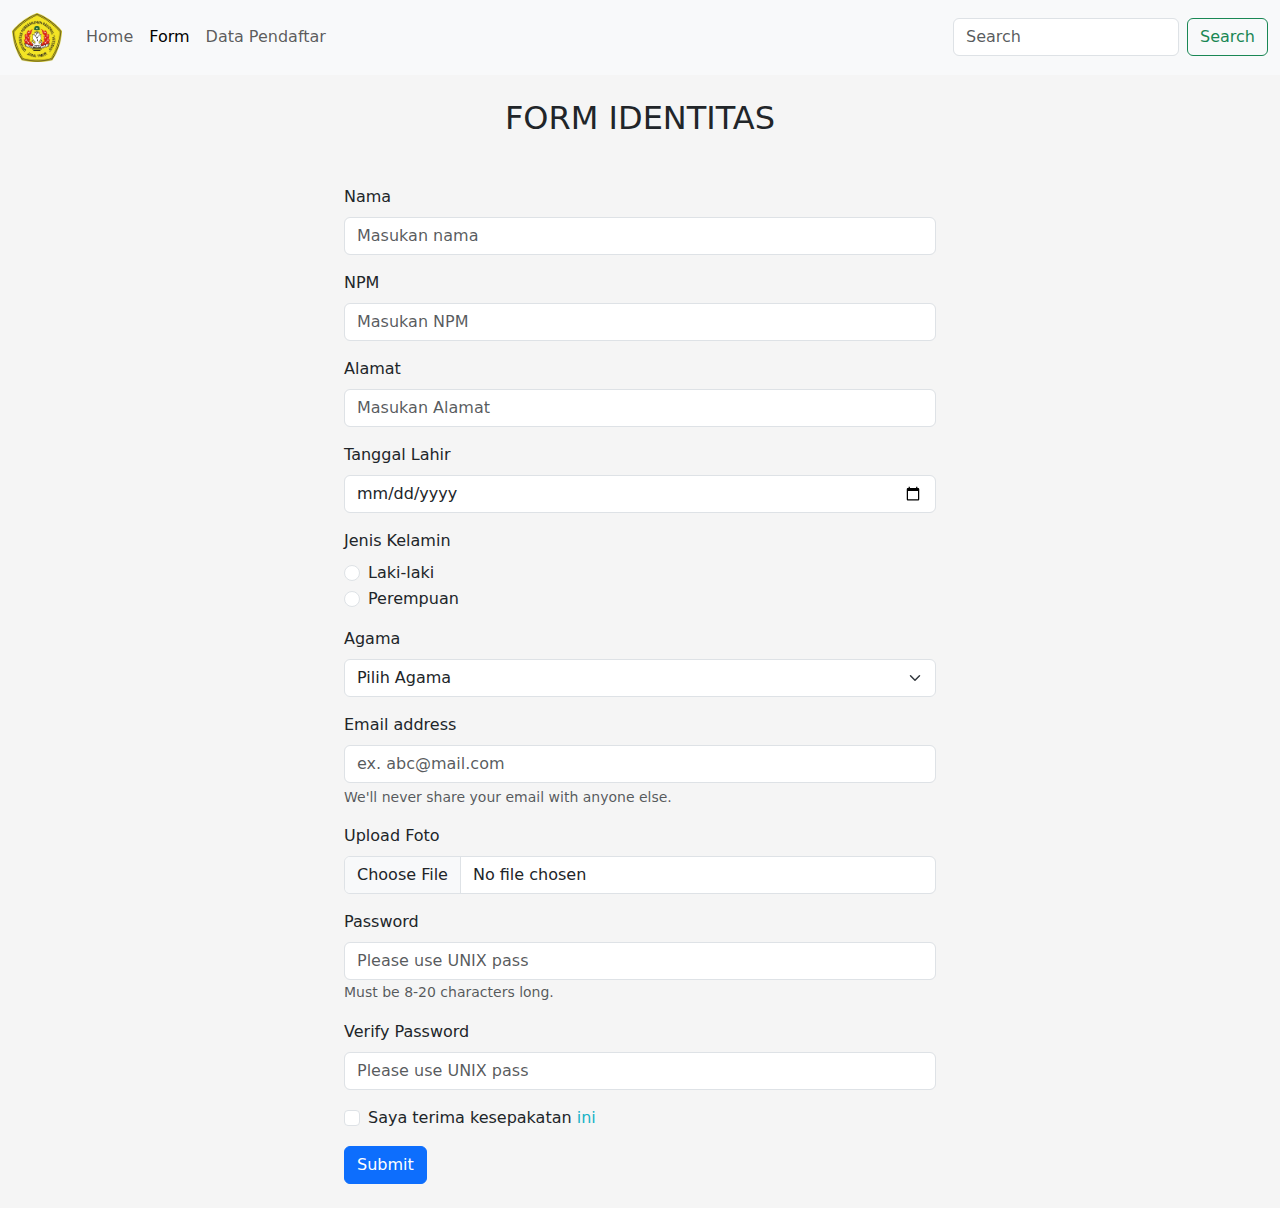
<file: form.html>
<!DOCTYPE html>
<html lang="en">
  <head>
    <meta charset="UTF-8" />
    <meta http-equiv="X-UA-Compatible" content="IE=edge" />
    <meta name="viewport" content="width=device-width, initial-scale=1.0" />
    <link rel="stylesheet" href="https://cdn.jsdelivr.net/npm/bootstrap@5.0.2/dist/css/bootstrap.min.css" />
    <link rel="stylesheet" href="https://cdnjs.cloudflare.com/ajax/libs/font-awesome/6.3.0/css/all.min.css" />
    <link rel="stylesheet" href="style.css" />
    <title>Form</title>
  </head>
  <body>
    <nav class="navbar navbar-expand-lg navbar-light bg-light">
      <div class="container-fluid">
        <button class="navbar-toggler" type="button" data-bs-toggle="collapse" data-bs-target="#navbarTogglerDemo03" aria-controls="navbarTogglerDemo03" aria-expanded="false" aria-label="Toggle navigation">
          <span class="navbar-toggler-icon"></span>
        </button>
        <a class="navbar-brand" href="index.html"><img style="width: 50px" src="img/logo/logoupnbaru.png" /> </a>
        <div class="collapse navbar-collapse" id="navbarTogglerDemo03">
          <ul class="navbar-nav me-auto mb-2 mb-lg-0">
            <li class="nav-item">
              <a class="nav-link" aria-current="page" href="index.html">Home</a>
            </li>
            <li class="nav-item">
              <a class="nav-link active" href="form.html">Form</a>
            </li>
            <li class="nav-item">
              <a class="nav-link" href="table.html">Data Pendaftar</a>
            </li>
          </ul>
          <form class="d-flex">
            <input class="form-control me-2" type="search" placeholder="Search" aria-label="Search" />
            <button class="btn btn-outline-success" type="submit">Search</button>
          </form>
        </div>
      </div>
    </nav>
    <h2 class="text-center my-4">FORM IDENTITAS</h2>
    <form class="container w-50 p-4">
      <!-- input nama -->
      <div class="mb-3">
        <label for="nama" class="form-label">Nama</label>
        <input type="text" class="form-control" id="formNama" aria-describedby="formNama" placeholder="Masukan nama" required />
      </div>
      <!-- END input nama -->
      <!-- input npm -->
      <div class="mb-3">
        <label for="npm" class="form-label">NPM</label>
        <input type="number" step="1" pattern="^[-/d]/d*$" class="form-control" id="formNPM" aria-describedby="formNPM" placeholder="Masukan NPM" required />
      </div>
      <!-- END input npm -->
      <!-- input alamat -->
      <div class="mb-3">
        <label for="alamat" class="form-label">Alamat</label>
        <input type="text" class="form-control" id="formAlamat" aria-describedby="formAlamat" placeholder="Masukan Alamat" required />
      </div>
      <!-- END input alamat -->
      <!-- input tanggal lahir -->
      <div class="mb-3">
        <label for="tgl-lahir" class="form-label">Tanggal Lahir</label>
        <input type="date" class="form-control" id="formTgl-lahir" aria-describedby="formTgl-lahir" required />
      </div>
      <!-- END input tanggal lahir -->
      <!-- input jenis kelamin -->
      <div class="mb-3">
        <label for="jk" class="form-label">Jenis Kelamin</label>
        <div class="form-check">
          <input class="form-check-input" type="radio" name="flexRadioDefault" id="flexRadioDefault1" required />
          <label class="form-check-label" for="flexRadioDefault1"> Laki-laki </label>
        </div>
        <div class="form-check">
          <input class="form-check-input" type="radio" name="flexRadioDefault" id="flexRadioDefault2" required />
          <label class="form-check-label" for="flexRadioDefault2"> Perempuan </label>
        </div>
      </div>
      <!-- END input jenis kelamin -->
      <!-- input agama -->
      <div class="mb-3">
        <label for="agama" class="form-label">Agama</label>
        <select class="form-select" aria-label="Default select example" required>
          <option selected>Pilih Agama</option>
          <option value="1">Islam</option>
          <option value="2">Kristen</option>
          <option value="3">Hindu</option>
          <option value="4">Budha</option>
          <option value="5">Konghucu</option>
        </select>
      </div>
      <!-- END input agama -->
      <!-- input email -->
      <div class="mb-3">
        <label for="exampleInputEmail1" class="form-label">Email address</label>
        <input type="email" class="form-control" id="exampleInputEmail1" aria-describedby="emailHelp" placeholder="ex. abc@mail.com" />
        <div id="emailHelp" class="form-text">We'll never share your email with anyone else.</div>
      </div>
      <!-- END input email -->
      <!-- input gambar -->
      <div class="mb-3">
        <label for="formFile" class="form-label">Upload Foto</label>
        <input class="form-control" type="file" id="formFile" required />
      </div>
      <!-- END input gambar -->
      <!-- input password-->
      <div class="mb-3">
        <label for="exampleInputPassword1" class="form-label">Password</label>
        <input type="password" class="form-control" id="exampleInputPassword1" placeholder="Please use UNIX pass" required />
        <div class="col-auto">
          <span id="passwordHelpInline" class="form-text"> Must be 8-20 characters long. </span>
        </div>
      </div>
      <!-- END input password-->
      <div class="mb-3">
        <label for="exampleInputPassword2" class="form-label">Verify Password</label>
        <input type="password" class="form-control" id="exampleInputPassword2" placeholder="Please use UNIX pass" required />
      </div>
      <!-- term -->
      <div class="mb-3 form-check">
        <input type="checkbox" class="form-check-input" id="exampleCheck1" required />
        <label class="form-check-label" for="exampleCheck1">Saya terima kesepakatan</label> <a style="text-decoration: none; color: rgb(24, 178, 198)" href="index.html">ini</a>
      </div>
      <!-- END term -->
      <button type="submit" class="btn btn-primary">Submit</button>
    </form>
    <script src="https://cdn.jsdelivr.net/npm/bootstrap@5.0.2/dist/js/bootstrap.bundle.min.js"></script>
  </body>
</html>
</file>
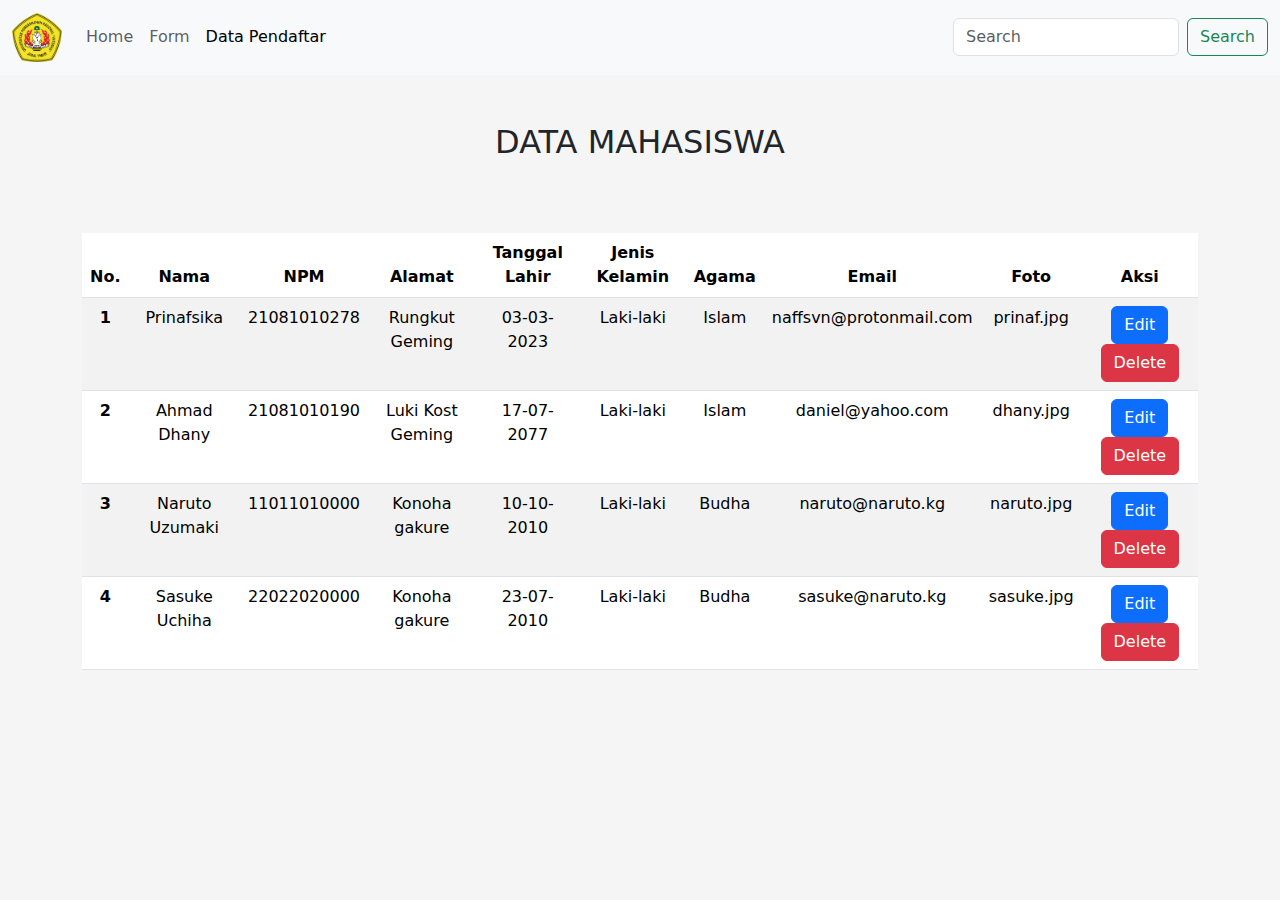
<file: table.html>
<!DOCTYPE html>
<html lang="en">
  <head>
    <meta charset="UTF-8" />
    <meta http-equiv="X-UA-Compatible" content="IE=edge" />
    <meta name="viewport" content="width=device-width, initial-scale=1.0" />
    <link rel="stylesheet" href="https://cdn.jsdelivr.net/npm/bootstrap@5.0.2/dist/css/bootstrap.min.css" />
    <link rel="stylesheet" href="style.css" />
    <title>Data Pendaftar</title>
  </head>
  <body>
    <nav class="navbar navbar-expand-lg navbar-light bg-light">
      <div class="container-fluid">
        <button class="navbar-toggler" type="button" data-bs-toggle="collapse" data-bs-target="#navbarTogglerDemo03" aria-controls="navbarTogglerDemo03" aria-expanded="false" aria-label="Toggle navigation">
          <span class="navbar-toggler-icon"></span>
        </button>
        <a class="navbar-brand" href="index.html"><img style="width: 50px" src="img/logo/logoupnbaru.png" /> </a>
        <div class="collapse navbar-collapse" id="navbarTogglerDemo03">
          <ul class="navbar-nav me-auto mb-2 mb-lg-0">
            <li class="nav-item">
              <a class="nav-link" aria-current="page" href="index.html">Home</a>
            </li>
            <li class="nav-item">
              <a class="nav-link" href="form.html">Form</a>
            </li>
            <li class="nav-item">
              <a class="nav-link active" href="table.html">Data Pendaftar</a>
            </li>
          </ul>
          <form class="d-flex">
            <input class="form-control me-2" type="search" placeholder="Search" aria-label="Search" />
            <button class="btn btn-outline-success" type="submit">Search</button>
          </form>
        </div>
      </div>
    </nav>
    <h2 style="text-align: center" class="my-5">DATA MAHASISWA</h2>
    <br />
    <!-- TABLE -->
    <div class="container-md table-responsive">
      <table class="table table-striped table-hover" style="text-align: center">
        <thead>
          <tr>
            <th scope="col">No.</th>
            <th scope="col">Nama</th>
            <th scope="col">NPM</th>
            <th scope="col">Alamat</th>
            <th scope="col">Tanggal Lahir</th>
            <th scope="col">Jenis Kelamin</th>
            <th scope="col">Agama</th>
            <th scope="col">Email</th>
            <th scope="col">Foto</th>
            <th scope="col">Aksi</th>
          </tr>
        </thead>
        <tbody>
          <tr>
            <th scope="row">1</th>
            <td>Prinafsika</td>
            <td>21081010278</td>
            <td>Rungkut Geming</td>
            <td>03-03-2023</td>
            <td>Laki-laki</td>
            <td>Islam</td>
            <td>naffsvn@protonmail.com</td>
            <td>prinaf.jpg</td>
            <td>
              <a href="#" class="btn btn-primary">Edit</a>
              <button type="button" class="btn btn-danger" data-bs-toggle="modal" data-bs-target="#exampleModal">Delete</button>
            </td>
          </tr>
          <tr>
            <th scope="row">2</th>
            <td>Ahmad Dhany</td>
            <td>21081010190</td>
            <td>Luki Kost Geming</td>
            <td>17-07-2077</td>
            <td>Laki-laki</td>
            <td>Islam</td>
            <td>daniel@yahoo.com</td>
            <td>dhany.jpg</td>
            <td>
              <button href="#" class="btn btn-primary">Edit</button>
              <button type="button" class="btn btn-danger" data-bs-toggle="modal" data-bs-target="#exampleModal">Delete</button>
            </td>
          </tr>
          <tr>
            <th scope="row">3</th>
            <td>Naruto Uzumaki</td>
            <td>11011010000</td>
            <td>Konoha gakure</td>
            <td>10-10-2010</td>
            <td>Laki-laki</td>
            <td>Budha</td>
            <td>naruto@naruto.kg</td>
            <td>naruto.jpg</td>
            <td>
              <button href="#" class="btn btn-primary">Edit</button>
              <button type="button" class="btn btn-danger" data-bs-toggle="modal" data-bs-target="#exampleModal">Delete</button>
            </td>
          </tr>
          <tr>
            <th scope="row">4</th>
            <td>Sasuke Uchiha</td>
            <td>22022020000</td>
            <td>Konoha gakure</td>
            <td>23-07-2010</td>
            <td>Laki-laki</td>
            <td>Budha</td>
            <td>sasuke@naruto.kg</td>
            <td>sasuke.jpg</td>
            <td>
              <button href="#" class="btn btn-primary">Edit</button>
              <button type="button" class="btn btn-danger" data-bs-toggle="modal" data-bs-target="#exampleModal">Delete</button>
            </td>
          </tr>
        </tbody>
      </table>
    </div>
    <!-- END TABLE -->
    <!-- MODAL -->
    <div class="modal fade" id="exampleModal" tabindex="-1" aria-labelledby="exampleModalLabel" aria-hidden="true">
      <div class="modal-dialog">
        <div class="modal-content">
          <div class="modal-header">
            <h5 class="modal-title" id="exampleModalLabel">Perhatian!</h5>
            <button type="button" class="btn-close" data-bs-dismiss="modal" aria-label="Close"></button>
          </div>
          <div class="modal-body">Apakah anda yakin ingin menghapus ini?</div>
          <div class="modal-footer">
            <button type="button" class="btn btn-secondary" data-bs-dismiss="modal">Tutup</button>
            <button type="button" class="btn btn-danger">Hapus!</button>
          </div>
        </div>
      </div>
    </div>
    <!-- END MODAL -->
    <script src="https://cdn.jsdelivr.net/npm/bootstrap@5.0.2/dist/js/bootstrap.bundle.min.js"></script>
  </body>
</html>
</file>
<file: style.css>
@media screen and (min-height: 350px) {
  .carousel-item {
    max-height: 350px !important;
  }
}
@media screen and (max-height: 600px) {
  .carousel-item {
    max-height: 400px !important;
  }
}
body {
  background-color: #f5f5f5;
}
.c-item {
  height: 480px;
}
.c-img {
  height: 100%;
  object-fit: cover;
}
table tr td {
  text-align: center;
}
footer {
  background-color: #ffffff;
  padding: 20px 0;
  text-align: center;
}
/* .carousel-item {
  max-height: 400px;
} */
</file>
